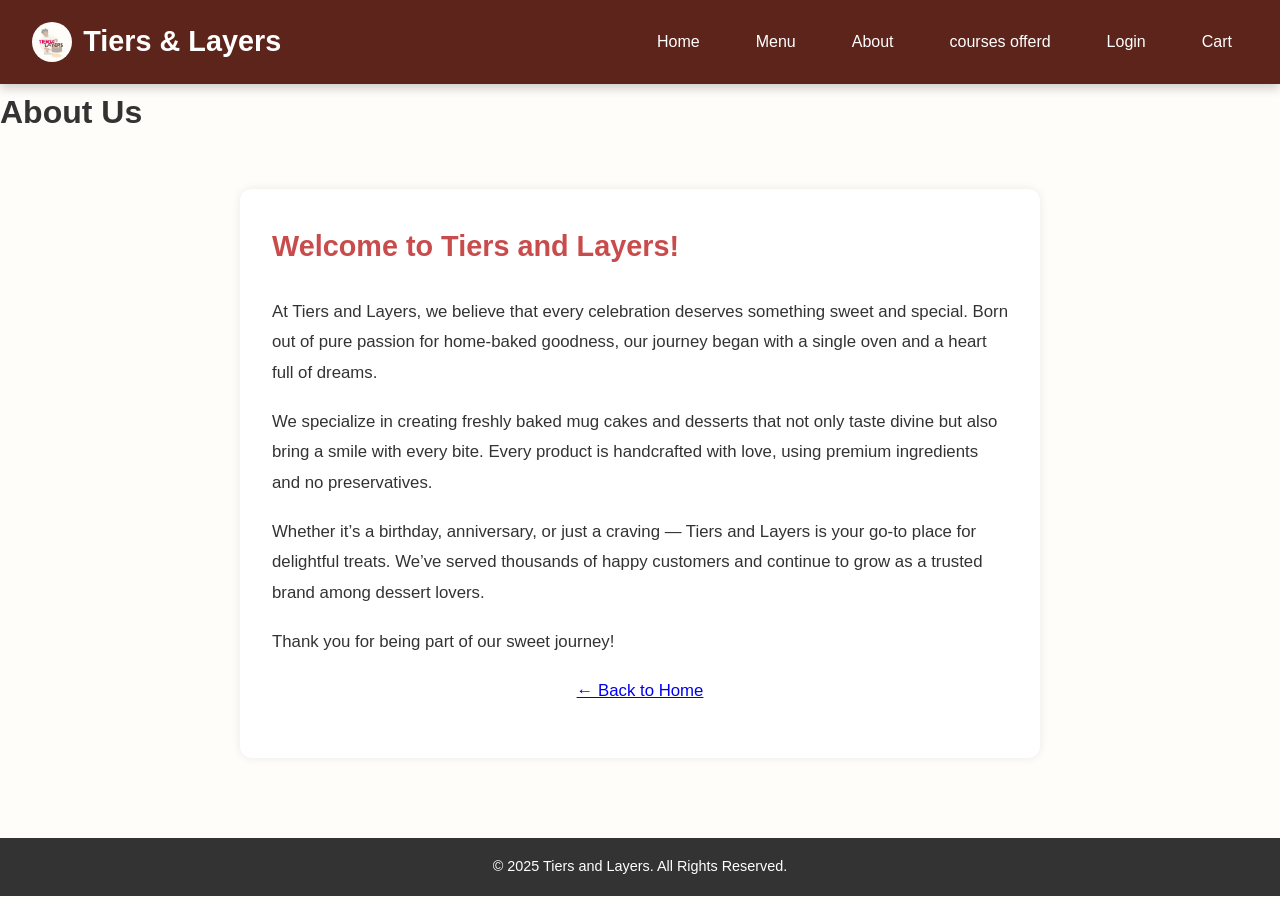
<file: about.html>
<!DOCTYPE html>
<html>
<head>
  <title>About Us - Tiers and Layers</title>
  <link rel="stylesheet" href="about.css">
</head>
<body>


  <header class="navbar">
  <div class="logo-container">
    <img src="your-logo.png" alt="Tiers & Layers Logo" class="logo-img">
    <span class="logo-text">Tiers & Layers</span>
  </div>
  <nav>
    <ul class="nav-links">
       <li><a href="index.html">Home</a></li>
      <li><a href="menu.html">Menu</a></li>
      <li><a href="about.html">About</a></li>
      <li><a href="courses.html">courses offerd</a></li>
      <li><a href="login.html">Login</a></li>
      <li><a href="cart.html">Cart</a></li>
    </ul>
  </nav>
</header>

  <header class="header">
    <h1>About Us</h1>
  </header>


  <section class="about-section">
    <div class="container">
      <h2>Welcome to Tiers and Layers!</h2>
      <p>
        At Tiers and Layers, we believe that every celebration deserves something sweet and special. 
        Born out of pure passion for home-baked goodness, our journey began with a single oven and a heart full of dreams.
      </p>
      <p>
        We specialize in creating freshly baked mug cakes and desserts that not only taste divine but also bring a smile with every bite.
        Every product is handcrafted with love, using premium ingredients and no preservatives.
      </p>
      <p>
        Whether it’s a birthday, anniversary, or just a craving — Tiers and Layers is your go-to place for delightful treats. 
        We’ve served thousands of happy customers and continue to grow as a trusted brand among dessert lovers.
      </p>
      <p>
        Thank you for being part of our sweet journey!
      </p>
      <p class="register-text" style="text-align:center;"><a href="index.html">← Back to Home</a></p>
    </div>
  </section>


  <footer class="footer">
    <p>&copy; 2025 Tiers and Layers. All Rights Reserved.</p>
  </footer>

</body>
</html>
</file>
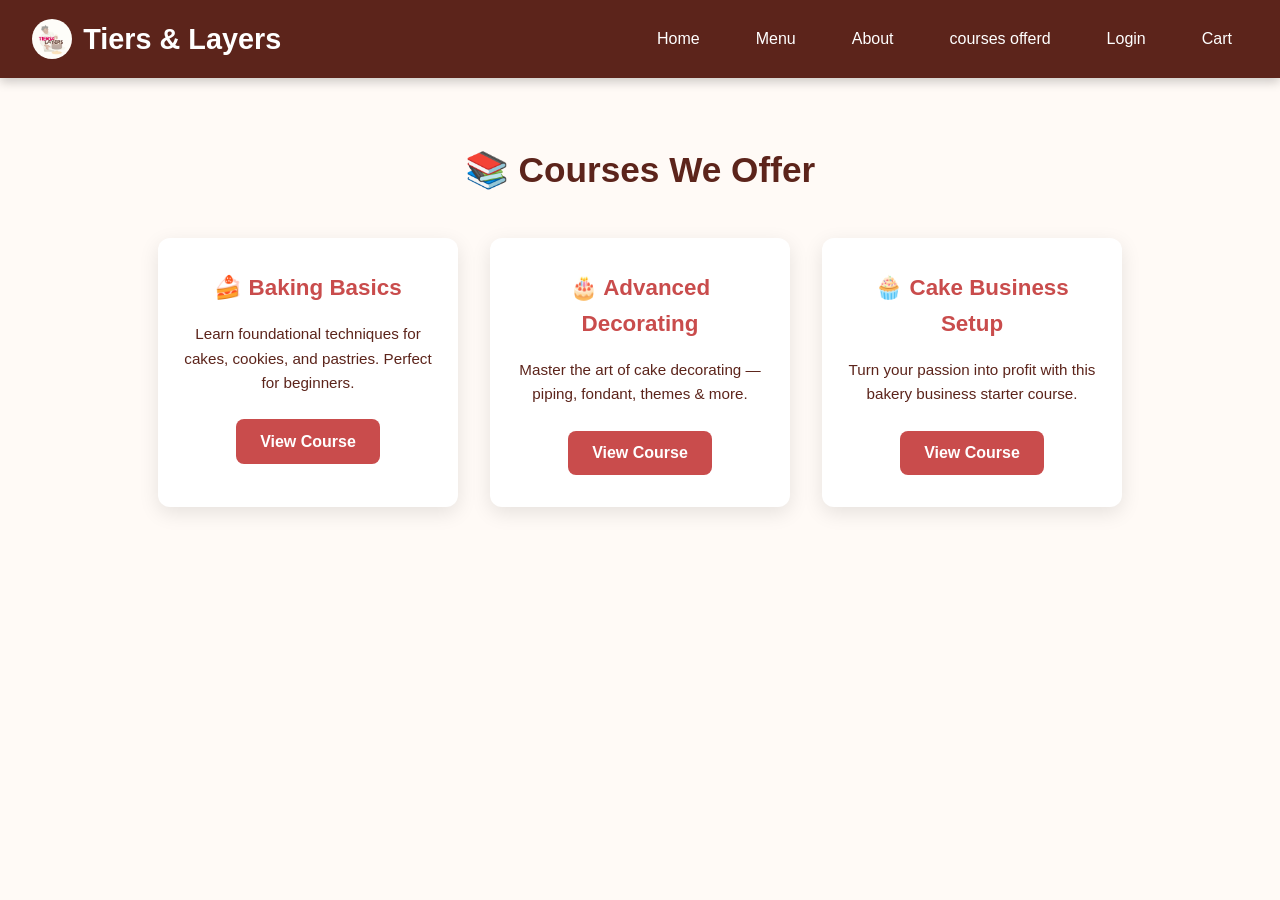
<file: courses.html>
<!DOCTYPE html>
<html lang="en">
<head>
  <meta charset="UTF-8">
  <title>Our Courses | Tiers & Layers</title>
  <link rel="stylesheet" href="style.css">
  <style>
    body {
      font-family: 'Segoe UI', sans-serif;
      background-color: #fffaf6;
      margin: 0;
      padding: 0;
    }

    .courses-section {
      padding: 4rem 2rem;
      max-width: 1200px;
      margin: auto;
    }

    .courses-section h2 {
      text-align: center;
      color: #5C241B;
      margin-bottom: 2.5rem;
      font-size: 2.2rem;
    }

    .courses-grid {
      display: flex;
      flex-wrap: wrap;
      gap: 2rem;
      justify-content: center;
    }

    .course-card {
      background: #ffffff;
      border-radius: 12px;
      box-shadow: 0 6px 20px rgba(0,0,0,0.1);
      text-align: center;
      width: 300px;
      padding: 2rem 1.5rem;
      text-decoration: none;
      color: #5C241B;
      transition: transform 0.3s ease, box-shadow 0.3s ease;
    }

    .course-card:hover {
      transform: translateY(-8px);
      box-shadow: 0 10px 25px rgba(0,0,0,0.15);
    }

    .course-card h3 {
      font-size: 1.4rem;
      margin-bottom: 1rem;
      color: #c94c4c;
    }

    .course-card p {
      font-size: 0.95rem;
      line-height: 1.6;
    }

    .course-card .btn {
      margin-top: 1.5rem;
      display: inline-block;
      background-color: #c94c4c;
      color: white;
      padding: 0.6rem 1.5rem;
      border-radius: 8px;
      text-decoration: none;
      font-weight: bold;
      transition: background 0.3s ease;
    }

    .course-card .btn:hover {
      background-color: #a93a3a;
    }
  </style>
</head>
<body>

  <header class="navbar">
    <div class="logo-container">
      <img src="your-logo.png" alt="Logo" class="logo-img">
      <span class="logo-text">Tiers & Layers</span>
    </div>
    <nav>
      <ul class="nav-links">
   <li><a href="index.html">Home</a></li>
      <li><a href="menu.html">Menu</a></li>
      <li><a href="about.html">About</a></li>
      <li><a href="courses.html">courses offerd</a></li>
      <li><a href="login.html">Login</a></li>
      <li><a href="cart.html">Cart</a></li>
      </ul>
    </nav>
  </header>


  <section class="courses-section">
    <h2>📚 Courses We Offer</h2>
    <div class="courses-grid">

      <a href="courses/COURSE1.html" class="course-card">
        <h3>🍰 Baking Basics</h3>
        <p>Learn foundational techniques for cakes, cookies, and pastries. Perfect for beginners.</p>
        <span class="btn">View Course</span>
      </a>

      <a href="courses/course2.html" class="course-card">
        <h3>🎂 Advanced Decorating</h3>
        <p>Master the art of cake decorating — piping, fondant, themes & more.</p>
        <span class="btn">View Course</span>
      </a>

      <a href="courses/COURSE3.html" class="course-card">
        <h3>🧁 Cake Business Setup</h3>
        <p>Turn your passion into profit with this bakery business starter course.</p>
        <span class="btn">View Course</span>
      </a>

    </div>
  </section>



</body>
</html>
</file>
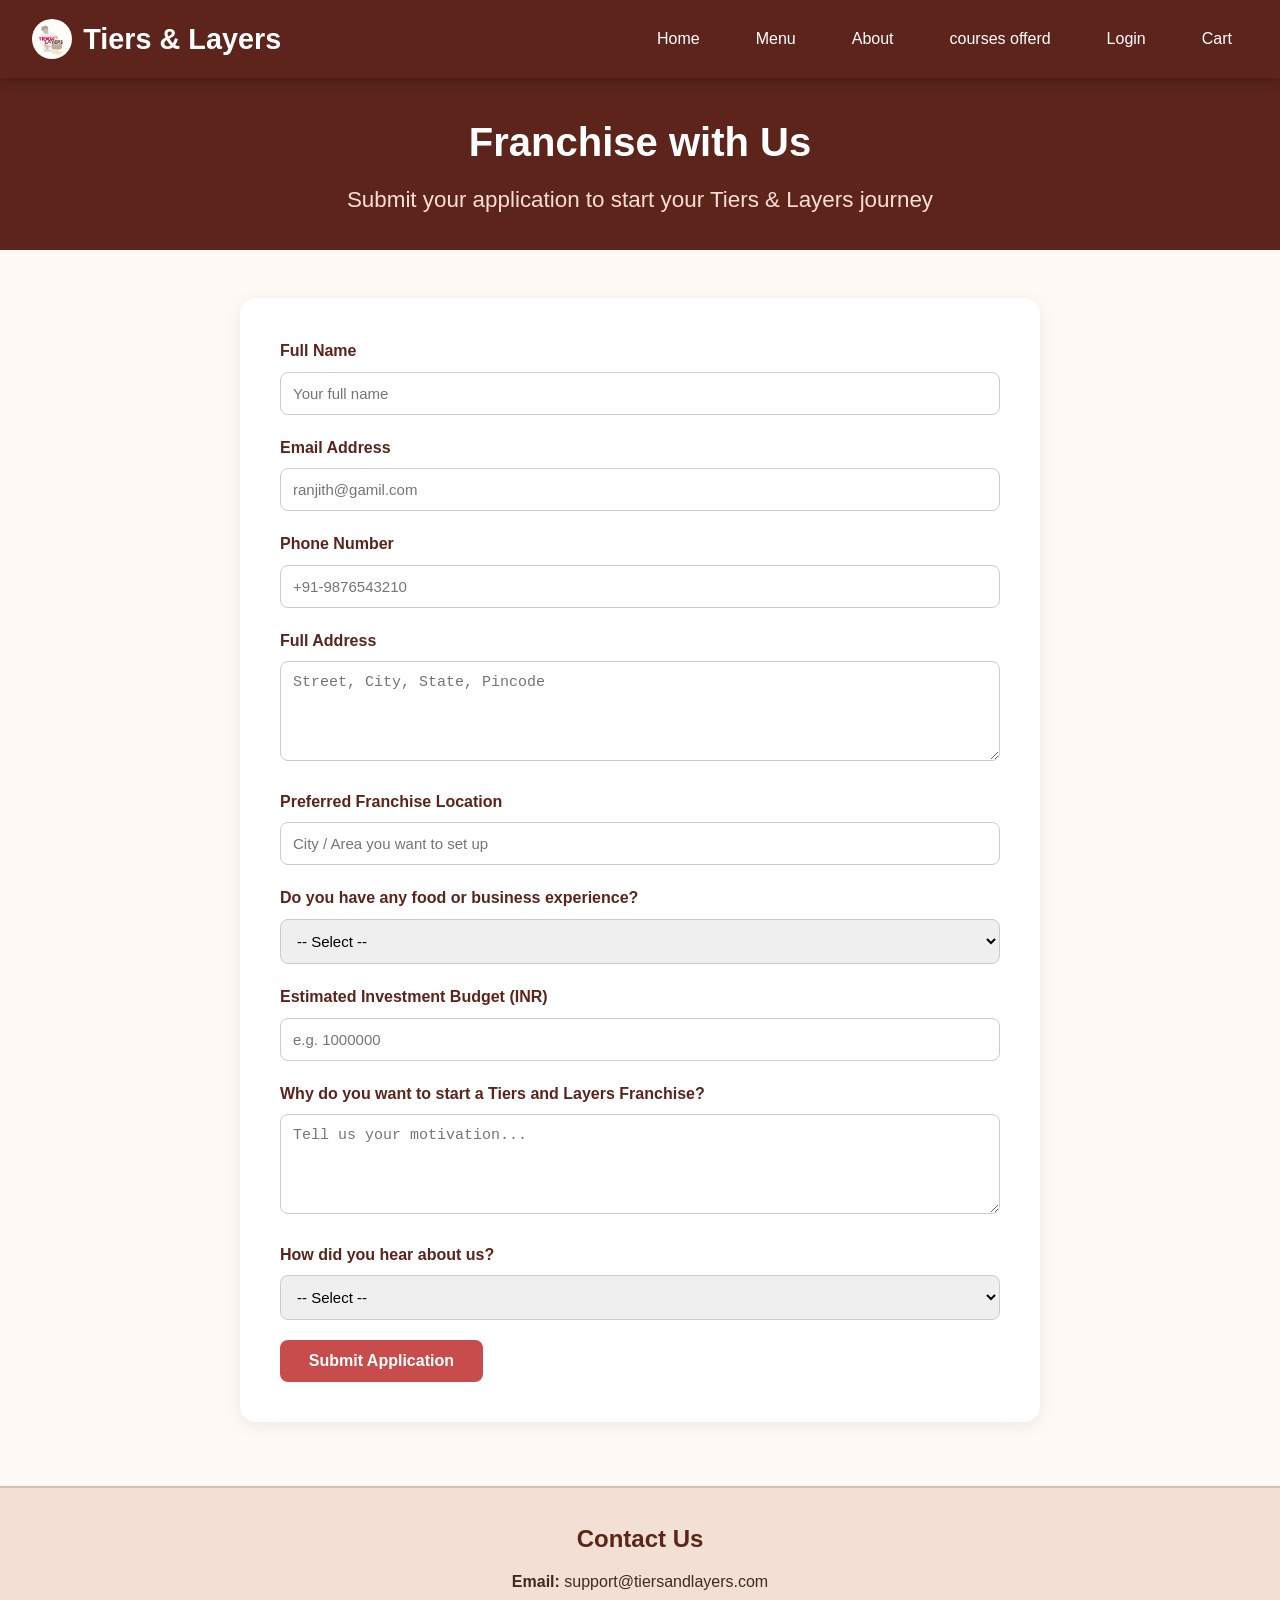
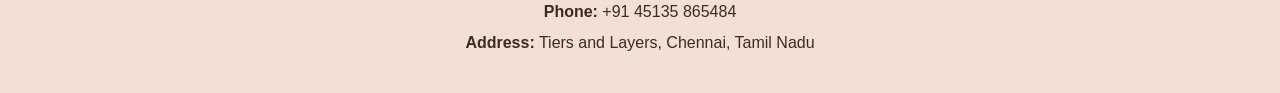
<file: franchise.html>
<!DOCTYPE html>
<html lang="en">
<head>
  <meta charset="UTF-8">
  <title>Tiers & Layers | Franchise Application</title>
  <link rel="stylesheet" href="style.css">
  <style>
    body {
      font-family: 'Segoe UI', sans-serif;
      background-color: #fffaf6;
      margin: 0;
      padding: 0;
    }
    .franchise-header {
      background-color: #5C241B;
      color: white;
      text-align: center;
      padding: 2rem;
    }
    .franchise-header h1 {
      font-size: 2.5rem;
      margin-bottom: 0.5rem;
    }
    .franchise-header h2 {
      font-size: 1.4rem;
      font-weight: normal;
      color: #fdded6;
    }
    .container {
      max-width: 800px;
      margin: 3rem auto;
      background: #ffffff;
      padding: 2.5rem;
      border-radius: 16px;
      box-shadow: 0 4px 20px rgba(0,0,0,0.08);
    }
    label {
      display: block;
      margin-bottom: 8px;
      color: #5C241B;
      font-weight: 600;
    }
    input, select, textarea {
      width: 100%;
      padding: 12px;
      margin-bottom: 20px;
      font-size: 15px;
      border: 1px solid #ccc;
      border-radius: 8px;
      transition: border 0.3s ease;
    }
    input:focus, select:focus, textarea:focus {
      border-color: #c94c4c;
      outline: none;
    }
    textarea {
      resize: vertical;
      min-height: 100px;
    }
    button {
      background-color: #c94c4c;
      color: white;
      border: none;
      padding: 0.75rem 1.8rem;
      font-size: 1rem;
      border-radius: 8px;
      cursor: pointer;
      font-weight: bold;
      transition: background 0.3s ease;
    }
    button:hover {
      background-color: #a93a3a;
    }
    .contact-section {
      background-color: #f2e0d5;
      padding: 2rem;
      text-align: center;
      margin-top: 4rem;
      border-top: 2px solid #d4c0b0;
    }
    .contact-section h2 {
      margin-bottom: 10px;
      color: #5C241B;
    }
    .contact-section p {
      margin: 5px 0;
      color: #3e2a22;
    }
  </style>
</head>
<body>
  <header class="navbar">
    <div class="logo-container">
      <img src="your-logo.png" alt="Tiers & Layers Logo" class="logo-img">
      <span class="logo-text">Tiers & Layers</span>
    </div>
    <nav>
      <ul class="nav-links">
        <li><a href="index.html">Home</a></li>
      <li><a href="menu.html">Menu</a></li>
      <li><a href="about.html">About</a></li>
      <li><a href="courses.html">courses offerd</a></li>
      <li><a href="login.html">Login</a></li>
      <li><a href="cart.html">Cart</a></li>
      </ul>
    </nav>
  </header>

  <section class="franchise-header">
    <h1>Franchise with Us</h1>
    <h2>Submit your application to start your Tiers & Layers journey</h2>
  </section>

  <div class="container">
    <form id="franchiseForm">
      <label for="fullname">Full Name</label>
      <input type="text" id="fullname" name="fullname" placeholder="Your full name" required>

      <label for="email">Email Address</label>
      <input type="email" id="email" name="email" placeholder="ranjith@gamil.com" required>

      <label for="phone">Phone Number</label>
      <input type="tel" id="phone" name="phone" placeholder="+91-9876543210" required pattern="[6-9]\d{9}">

      <label for="address">Full Address</label>
      <textarea id="address" name="address" placeholder="Street, City, State, Pincode" required></textarea>

      <label for="location">Preferred Franchise Location</label>
      <input type="text" id="location" name="location" placeholder="City / Area you want to set up" required>

      <label for="experience">Do you have any food or business experience?</label>
      <select id="experience" name="experience" required>
        <option value="">-- Select --</option>
        <option value="yes">Yes</option>
        <option value="no">No</option>
      </select>

      <label for="investment">Estimated Investment Budget (INR)</label>
      <input type="number" id="investment" name="investment" placeholder="e.g. 1000000" required min="100000">

      <label for="why">Why do you want to start a Tiers and Layers Franchise?</label>
      <textarea id="why" name="why" placeholder="Tell us your motivation..." required></textarea>

      <label for="hear">How did you hear about us?</label>
      <select id="hear" name="hear" required>
        <option value="">-- Select --</option>
        <option>Google</option>
        <option>Social Media</option>
        <option>Referral</option>
        <option>Existing Customer</option>
        <option>Other</option>
      </select>

      <button type="submit">Submit Application</button>
    </form>
  </div>

  <div class="contact-section">
    <h2>Contact Us</h2>
    <p><strong>Email:</strong> support@tiersandlayers.com</p>
    <p><strong>Phone:</strong> +91 45135 865484</p>
    <p><strong>Address:</strong> Tiers and Layers, Chennai, Tamil Nadu</p>
  </div>

  <script>
    document.getElementById('franchiseForm').addEventListener('submit', function(event) {
      const phone = document.getElementById('phone').value;
      const investment = document.getElementById('investment').value;

      const phonePattern = /^[6-9]\d{9}$/;
      if (!phonePattern.test(phone)) {
        alert('Please enter a valid 10-digit Tamil Nadu mobile number.');
        event.preventDefault();
        return;
      }

      if (investment < 100000) {
        alert('Minimum investment must be ₹1,00,000.');
        event.preventDefault();
        return;
      }

      alert('✅ Application submitted successfully! We will contact you soon.');
    });
  </script>
</body>
</html>
</file>
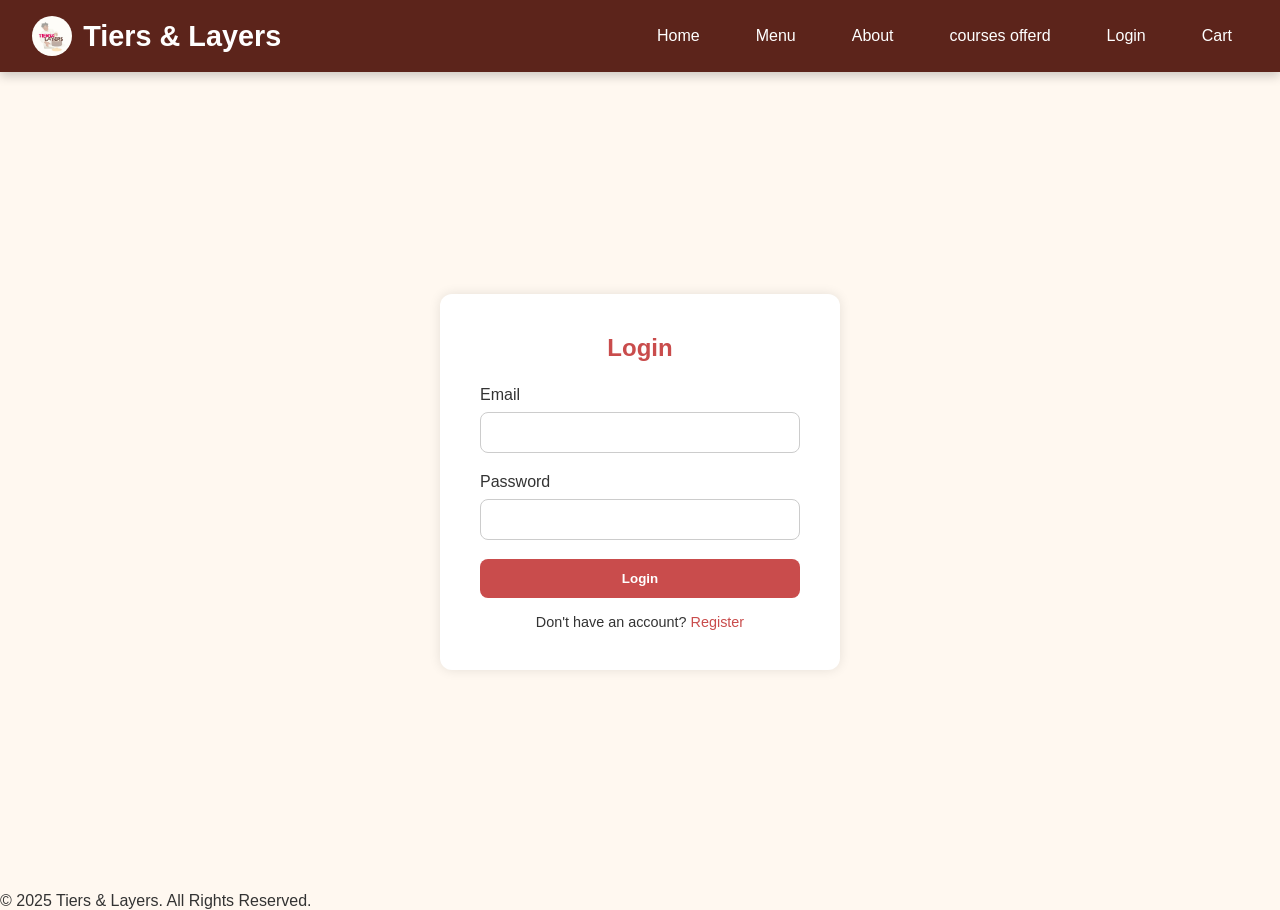
<file: login.html>
<!DOCTYPE html>
<html>
<head>
  <title>Login - Tiers and Layers</title>
  <link rel="stylesheet" href="login.css" />
</head>
<body>
  <header class="navbar">
    <div class="logo-container">
      <img src="your-logo.png" alt="Logo" class="logo-img">
      <span class="logo-text">Tiers & Layers</span>
    </div>
    <nav>
      <ul class="nav-links">
 <li><a href="index.html">Home</a></li>
      <li><a href="menu.html">Menu</a></li>
      <li><a href="about.html">About</a></li>
      <li><a href="courses.html">courses offerd</a></li>
      <li><a href="login.html">Login</a></li>
      <li><a href="cart.html">Cart</a></li>
      </ul>
    </nav>
  </header>

  <div class="login-wrapper">
    <div class="login-container">
      <h2>Login</h2>
      <form>
        <label for="email">Email</label>
        <input type="email" id="email" required />

        <label for="password">Password</label>
        <input type="password" id="password" required />

        <button type="submit">Login</button>
        <p class="register-text">Don't have an account? <a href="#">Register</a></p>
      </form>
    </div>
  </div>

  <footer id="footer" class="footer">
    <p>&copy; 2025 Tiers & Layers. All Rights Reserved.</p>
  </footer>
</body>
</html>
</file>
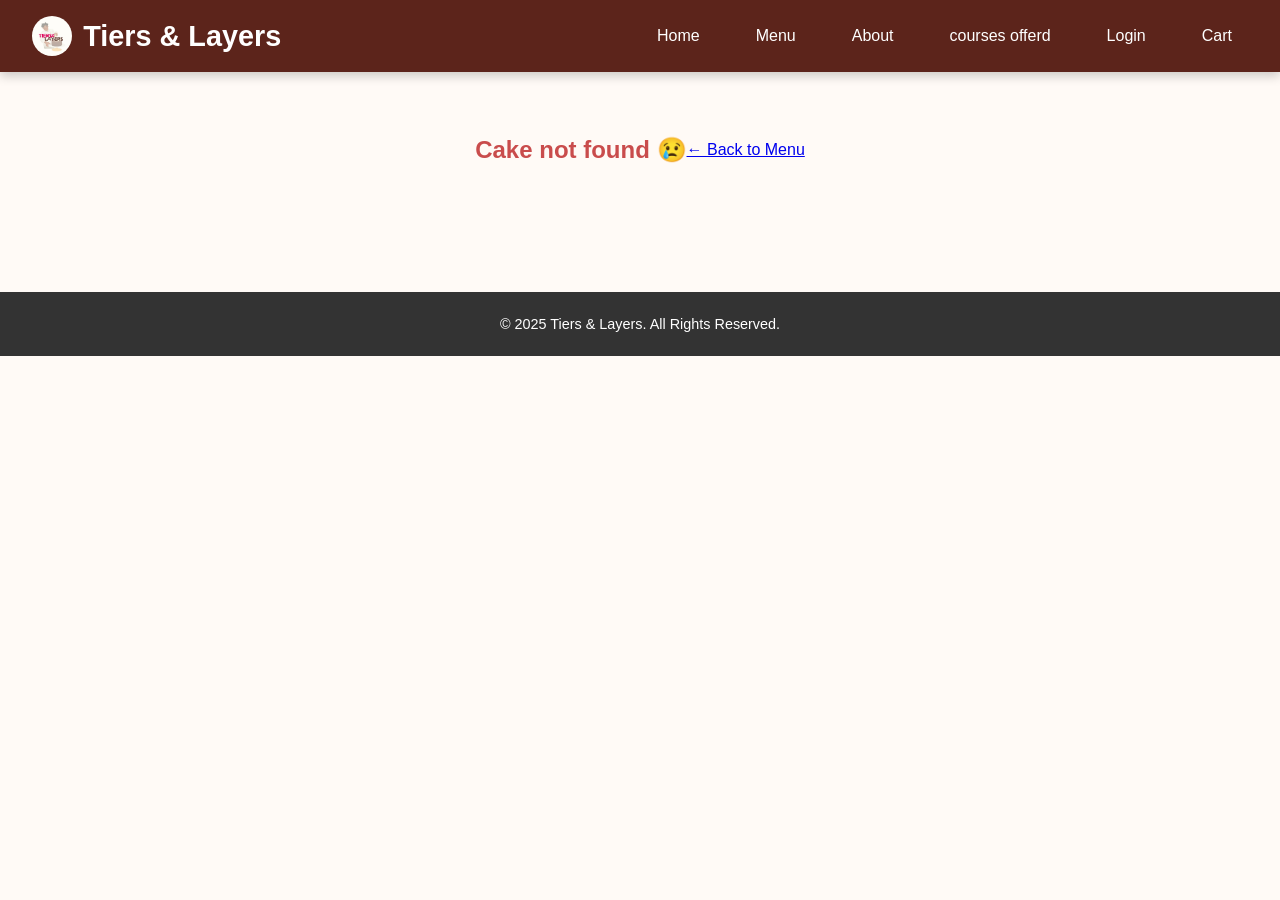
<file: product.html>
<!DOCTYPE html>
<html lang="en">
<head>
  <meta charset="UTF-8">
  <title>Product - Tiers & Layers</title>
  <link rel="stylesheet" href="product.css">
</head>
<body>

 <header class="navbar">
  <div class="logo-container">
    <img src="your-logo.png" alt="Tiers & Layers Logo" class="logo-img">
    <span class="logo-text">Tiers & Layers</span>
  </div>
  <nav>
    <ul class="nav-links">
       <li><a href="index.html">Home</a></li>
      <li><a href="menu.html">Menu</a></li>
      <li><a href="about.html">About</a></li>
      <li><a href="courses.html">courses offerd</a></li>
      <li><a href="login.html">Login</a></li>
      <li><a href="cart.html">Cart</a></li>
    </ul>
  </nav>
</header>


 
  <section class="product-section">
    <div class="product-box">
      <div class="product-image">
        <img id="cake-img" src="" alt="Cake Image">
      </div>
      <div class="product-info">
        <h2 id="cake-name">Cake Name</h2>
        <p id="cake-price">Price: ₹0</p>
        <p id="cake-desc">Loading description...</p>
        <div class="buttons">
          <button class="btn">Add to Cart</button>
          <button class="btn secondary">Buy Now</button>
        </div>
      </div>
    </div>
  </section>


  <footer id="footer" class="footer">
    <p>&copy; 2025 Tiers & Layers. All Rights Reserved.</p>
  </footer>

  <script src="product.js"></script>
</body>
</html>
</file>
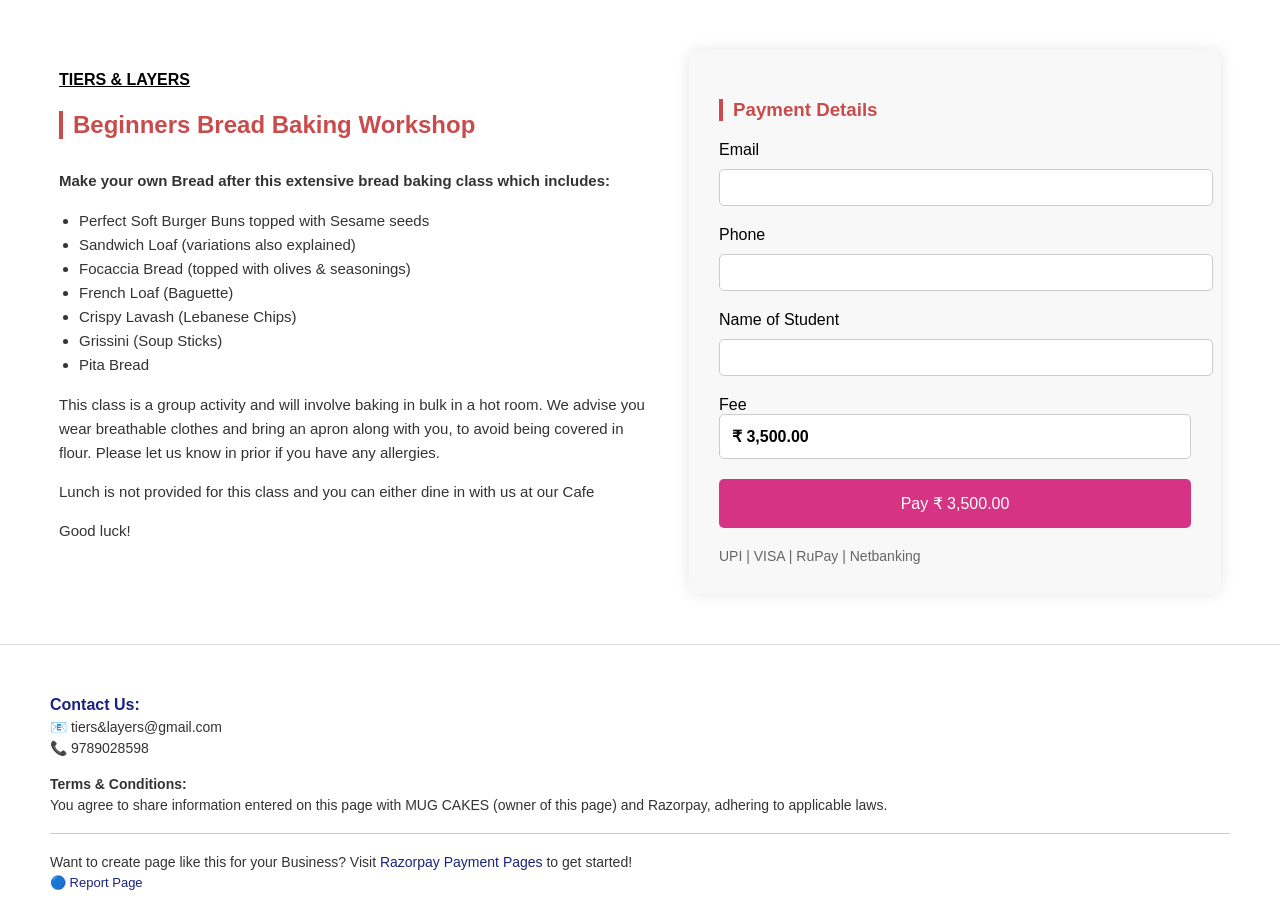
<file: courses/COURSE1.html>
<!DOCTYPE html>
<html>
<head>
  <title>Beginners Bread Baking Workshop</title>
  <style>
    body {
      font-family: Arial, sans-serif;
      background-color: #fff;
      margin: 0;
      padding: 0;
    }

    .container {
      display: flex;
      justify-content: center;
      align-items: flex-start;
      padding: 50px;
      gap: 40px;
    }

    .left {
      width: 50%;
    }

    .left h2 {
      color: #c94c4c;
      border-left: 4px solid #c94c4c;
      padding-left: 10px;
    }

    .left h4 {
      color:#000000;
      text-decoration: underline;
    }

    .section-title {
      color: #1a237e;
      font-weight: bold;
      margin-top: 30px;
      margin-bottom: 5px;
    }

    .left p, .left li {
      font-size: 15px;
      color: #333;
      line-height: 1.6;
    }

    .right {
      width: 40%;
      background-color: #f8f8f8;
      padding: 30px;
      border-radius: 10px;
      box-shadow: 0 0 15px rgba(0,0,0,0.1);
    }

    .right h3 {
      color: #c94c4c;
      border-left: 4px solid #c94c4c;
      padding-left: 10px;
      margin-bottom: 20px;
    }

    input[type="text"], input[type="email"], input[type="tel"] {
      width: 100%;
      padding: 10px;
      margin: 10px 0 20px;
      border: 1px solid #ccc;
      border-radius: 5px;
    }

    .fee-box {
      background-color: #fff;
      border: 1px solid #ccc;
      padding: 12px;
      border-radius: 5px;
      margin-bottom: 20px;
      font-weight: bold;
    }

    button {
      width: 100%;
      padding: 15px;
      background-color: #d63384;
      color: white;
      border: none;
      border-radius: 5px;
      font-size: 16px;
      cursor: pointer;
      transition: background-color 0.3s ease;
    }

    button:hover {
      background-color: #b0236b;
    }

    .payment-logos {
      margin-top: 20px;
      font-size: 14px;
      color: #666;
    }

    .footer {
      padding: 30px 50px;
      background-color: #ffffff;
      border-top: 1px solid #ddd;
    }

    .footer h4 {
      color: #1a237e;
      margin-bottom: 5px;
    }

    .footer p {
      font-size: 14px;
      color: #333;
      margin: 5px 0;
    }

    .footer a {
      text-decoration: none;
      color: #1a237e;
    }

    .terms {
      margin-top: 20px;
      font-size: 13px;
      color: #666;
    }

    .razorpay {
      margin-top: 20px;
      font-size: 13px;
      color: #999;
      border-top: 1px solid #ccc;
      padding-top: 15px;
    }

    ul {
      padding-left: 20px;
    }
  </style>
</head>
<body>

  <div class="container">
    <div class="left">
      <h4>TIERS & LAYERS</h4>
      <h2>Beginners Bread Baking Workshop</h2>

      <p class="section-title">Make your own Bread after this extensive bread baking class which includes:</p>
      <ul>
        <li>Perfect Soft Burger Buns topped with Sesame seeds</li>
        <li>Sandwich Loaf (variations also explained)</li>
        <li>Focaccia Bread (topped with olives & seasonings)</li>
        <li>French Loaf (Baguette)</li>
        <li>Crispy Lavash (Lebanese Chips)</li>
        <li>Grissini (Soup Sticks)</li>
        <li>Pita Bread</li>
      </ul>

      <p>This class is a group activity and will involve baking in bulk in a hot room. We advise you wear breathable clothes and bring an apron along with you, to avoid being covered in flour. Please let us know in prior if you have any allergies.</p>
      <p>Lunch is not provided for this class and you can either dine in with us at our Cafe </p>
      <p>Good luck!</p>
    </div>

    <div class="right">
      <h3>Payment Details</h3>
      <form id="paymentForm">
        <label>Email</label>
        <input type="email" required>
        <label>Phone</label>
        <input type="tel" required>
        <label>Name of Student</label>
        <input type="text" required>
        <label>Fee</label>
        <div class="fee-box">₹ 3,500.00</div>
        <button type="submit">Pay ₹ 3,500.00</button>
      </form>
      <div class="payment-logos">UPI | VISA | RuPay | Netbanking</div>
    </div>
  </div>

  <div class="footer">
    <h4>Contact Us:</h4>
    <p>📧 tiers&layers@gmail.com</p>
    <p>📞 9789028598</p>

    <div class="terms">
      <p><strong>Terms & Conditions:</strong></p>
      <p>You agree to share information entered on this page with MUG CAKES (owner of this page) and Razorpay, adhering to applicable laws.</p>
    </div>

    <div class="razorpay">
      <p>Want to create page like this for your Business? Visit <a href="#">Razorpay Payment Pages</a> to get started!</p>
      <a href="#">🔵 Report Page</a>
    </div>
  </div>

  <script>
    document.getElementById("paymentForm").addEventListener("submit", function(e) {
      e.preventDefault();
      alert("Redirecting to payment gateway...");
    });
  </script>

</body>
</html>
</file>
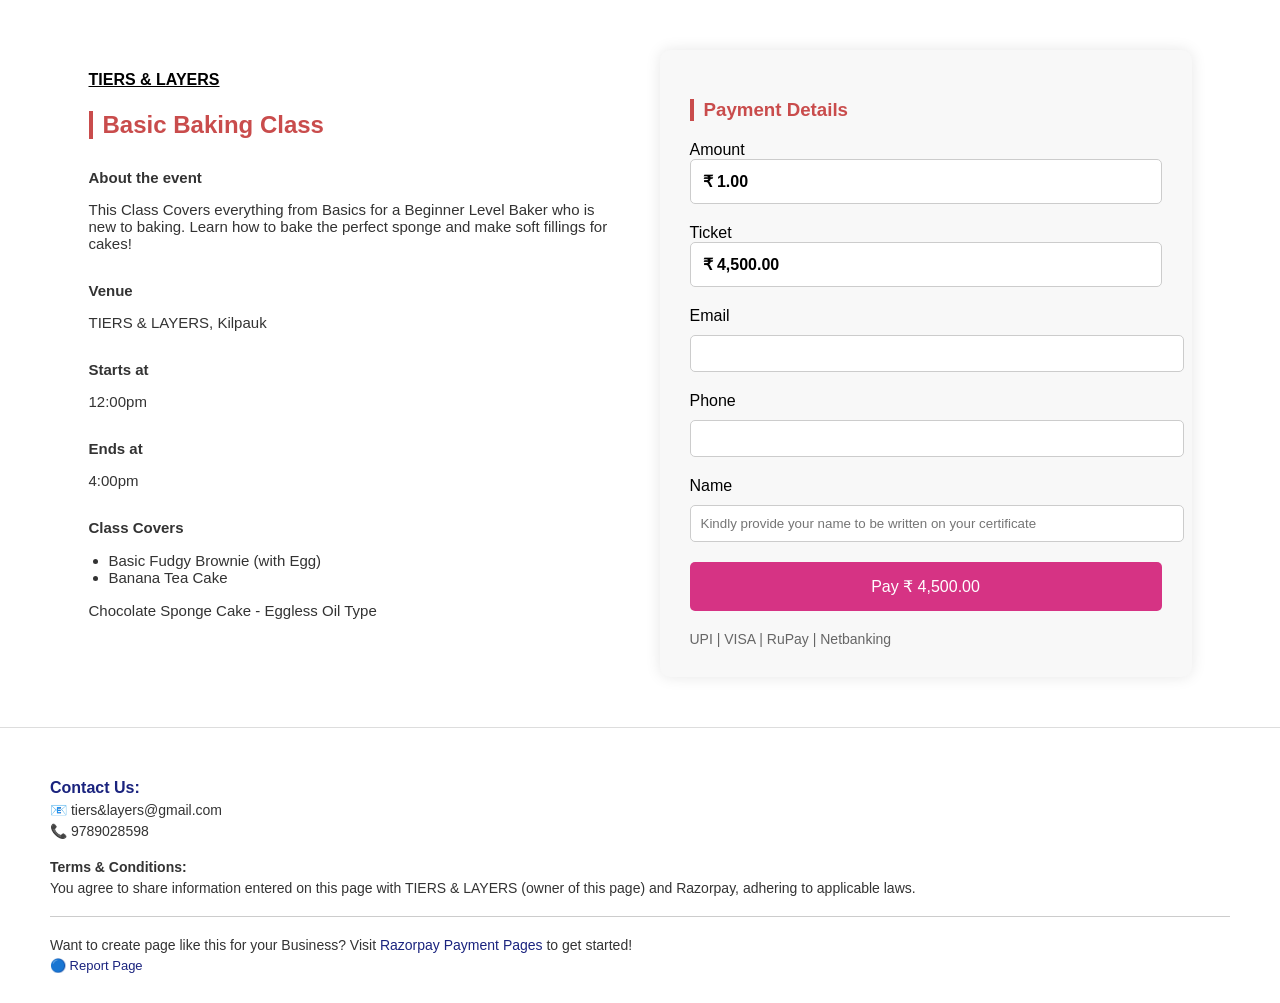
<file: courses/course2.html>
<!DOCTYPE html>
<html>
<head>
  <title>Basic Baking Class</title>
  <style>
    body {
      font-family: Arial, sans-serif;
      background-color: #fff;
      margin: 0;
      padding: 0;
    }

    .container {
      display: flex;
      justify-content: center;
      align-items: flex-start;
      padding: 50px;
      gap: 40px;
    }

    .left {
      width: 45%;
    }

    .left h2 {
      color: #c94c4c;
      border-left: 4px solid #c94c4c;
      padding-left: 10px;
    }

    .left h4 {
      color: #000000;
      text-decoration: underline;
    }

    .section-title {
      color: #1a237e;
      font-weight: bold;
      margin-top: 30px;
      margin-bottom: 10px;
    }

    .left p, .left li {
      font-size: 15px;
      color: #333;
    }

    .right {
      width: 40%;
      background-color: #f8f8f8;
      padding: 30px;
      border-radius: 10px;
      box-shadow: 0 0 15px rgba(0,0,0,0.1);
    }

    .right h3 {
      color: #c94c4c;
      border-left: 4px solid #c94c4c;
      padding-left: 10px;
      margin-bottom: 20px;
    }

    input[type="text"], input[type="email"], input[type="tel"] {
      width: 100%;
      padding: 10px;
      margin: 10px 0 20px;
      border: 1px solid #ccc;
      border-radius: 5px;
    }

    .fee-box {
      background-color: #fff;
      border: 1px solid #ccc;
      padding: 12px;
      border-radius: 5px;
      margin-bottom: 20px;
      font-weight: bold;
    }

    button {
      width: 100%;
      padding: 15px;
      background-color: #d63384;
      color: white;
      border: none;
      border-radius: 5px;
      font-size: 16px;
      cursor: pointer;
      transition: background-color 0.3s ease;
    }

    button:hover {
      background-color: #b0236b;
    }

    .payment-logos {
      margin-top: 20px;
      font-size: 14px;
      color: #666;
    }

    .footer {
      padding: 30px 50px;
      background-color: #ffffff;
      border-top: 1px solid #ddd;
    }

    .footer h4 {
      color: #1a237e;
      margin-bottom: 5px;
    }

    .footer p, .footer li {
      font-size: 14px;
      color: #333;
      margin: 5px 0;
    }

    .footer a {
      text-decoration: none;
      color: #1a237e;
    }

    .footer .terms {
      margin-top: 20px;
      font-size: 13px;
      color: #666;
    }

    .footer .razorpay {
      margin-top: 20px;
      font-size: 13px;
      color: #999;
      border-top: 1px solid #ccc;
      padding-top: 15px;
    }

    ul {
      padding-left: 20px;
    }
  </style>
</head>
<body>

  <div class="container">
    <div class="left">
      <h4>TIERS & LAYERS </h4>
      <h2>Basic Baking Class</h2>

      <p class="section-title">About the event</p>
      <p>This Class Covers everything from Basics for a Beginner Level Baker who is new to baking. Learn how to bake the perfect sponge and make soft fillings for cakes!</p>

      <p class="section-title">Venue</p>
      <p>TIERS & LAYERS, Kilpauk</p>

      <p class="section-title">Starts at</p>
      <p>12:00pm</p>

      <p class="section-title">Ends at</p>
      <p>4:00pm</p>

      <p class="section-title">Class Covers</p>
      <ul>
        <li>Basic Fudgy Brownie (with Egg)</li>
        <li>Banana Tea Cake</li>
      </ul>
      <p>Chocolate Sponge Cake - Eggless Oil Type</p>
    </div>

    <div class="right">
      <h3>Payment Details</h3>
      <form id="paymentForm">
        <label>Amount</label>
        <div class="fee-box">₹ 1.00</div>

        <label>Ticket</label>
        <div class="fee-box">₹ 4,500.00</div>

        <label>Email</label>
        <input type="email" required>

        <label>Phone</label>
        <input type="tel" required>

        <label>Name</label>
        <input type="text" placeholder="Kindly provide your name to be written on your certificate" required>

        <button type="submit">Pay ₹ 4,500.00</button>
      </form>
      <div class="payment-logos">UPI | VISA | RuPay | Netbanking</div>
    </div>
  </div>

  <div class="footer">
    <h4>Contact Us:</h4>
    <p>📧 tiers&layers@gmail.com</p>
    <p>📞 9789028598</p>

    <div class="terms">
      <p><strong>Terms & Conditions:</strong></p>
      <p>You agree to share information entered on this page with TIERS & LAYERS (owner of this page) and Razorpay, adhering to applicable laws.</p>
    </div>

    <div class="razorpay">
      <p>Want to create page like this for your Business? Visit <a href="#">Razorpay Payment Pages</a> to get started!</p>
      <a href="#">🔵 Report Page</a>
    </div>
  </div>

  <script>
    document.getElementById("paymentForm").addEventListener("submit", function(e) {
      e.preventDefault();
      alert("Redirecting to payment gateway...");
    });
  </script>

</body>
</html>
</file>
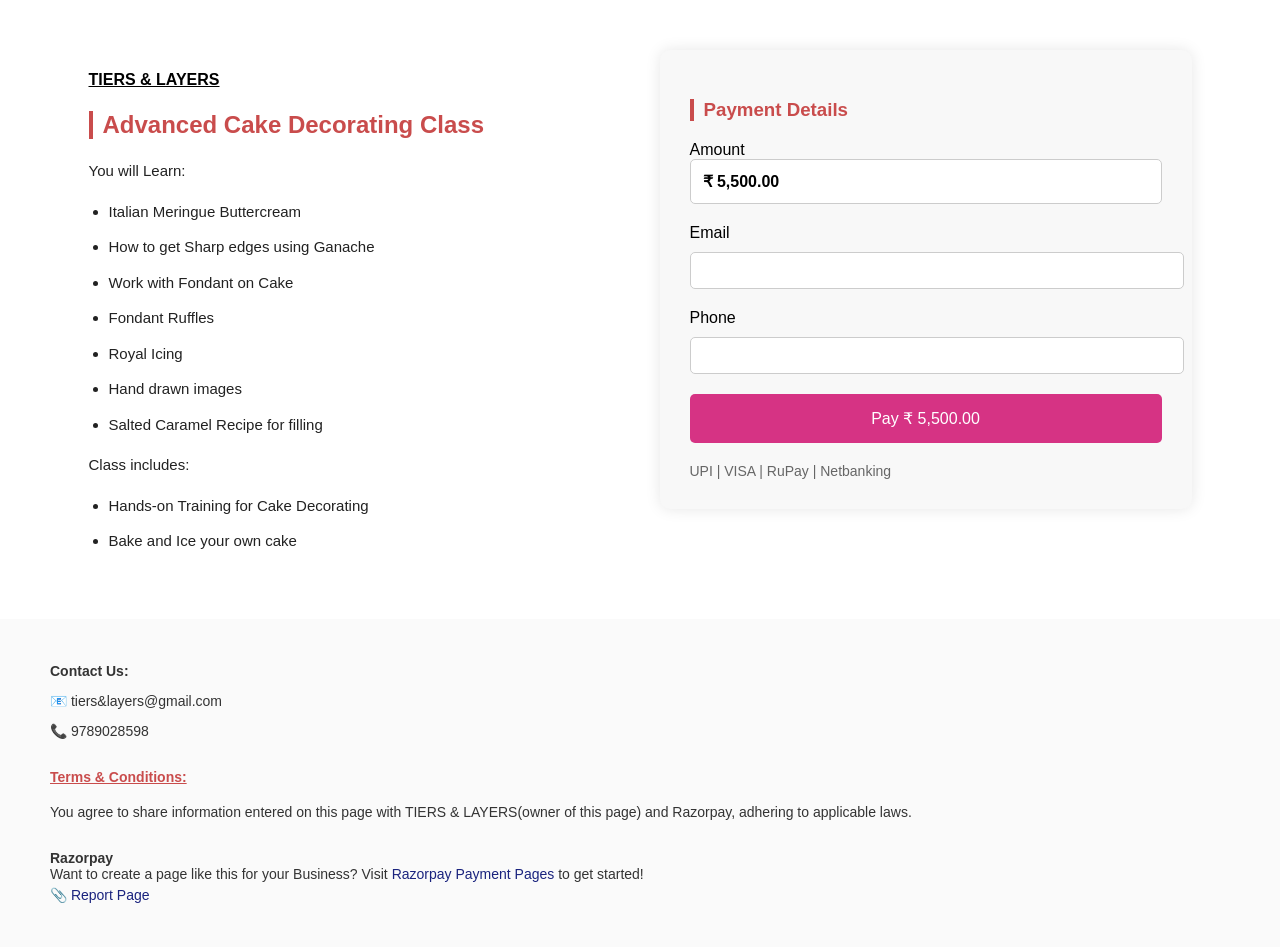
<file: courses/COURSE3.html>
<!DOCTYPE html>
<html>
<head>
  <title>Advanced Cake Decorating Class</title>
  <style>
    body {
      font-family: Arial, sans-serif;
      background-color: #fff;
      margin: 0;
      padding: 0;
      display: flex;
      flex-direction: column;
    }

    .container {
      display: flex;
      justify-content: center;
      align-items: flex-start;
      gap: 40px;
      padding: 50px;
    }

    .left {
      width: 45%;
    }

    .left h1 {
      color: black;
      font-size: 20px;
      font-weight: bold;
      border-bottom: 3px solid black;
      display: inline-block;
      margin-bottom: 15px;
    }

    .left h2 {
      color: #c94c4c;
      border-left: 4px solid #c94c4c;
      padding-left: 10px;
      margin-top: 0;
    }

    .left p, .left ul {
      color: #222;
      font-size: 15px;
      line-height: 1.7;
    }

    .left ul {
      padding-left: 20px;
    }

    .left li {
      margin-bottom: 10px;
    }

    .right {
      width: 40%;
      background-color: #f8f8f8;
      padding: 30px;
      border-radius: 10px;
      box-shadow: 0 0 15px rgba(0,0,0,0.1);
    }

    .right h3 {
      color: #c94c4c;
      border-left: 4px solid #c94c4c;
      padding-left: 10px;
      margin-bottom: 20px;
    }

    input[type="text"], input[type="email"] {
      width: 100%;
      padding: 10px;
      margin: 10px 0 20px;
      border: 1px solid #ccc;
      border-radius: 5px;
    }

    .fee-box {
      background-color: #fff;
      border: 1px solid #ccc;
      padding: 12px;
      border-radius: 5px;
      margin-bottom: 20px;
      font-weight: bold;
    }

    button {
      width: 100%;
      padding: 15px;
      background-color: #d63384;
      color: white;
      border: none;
      border-radius: 5px;
      font-size: 16px;
      cursor: pointer;
      transition: background-color 0.3s ease;
    }

    button:hover {
      background-color: #b0236b;
    }

    .payment-logos {
      margin-top: 20px;
      font-size: 14px;
      color: #666;
    }

    .footer {
      padding: 30px 50px;
      background-color: #fafafa;
      font-size: 14px;
      color: #333;
    }

    .footer h4 {
      color: #c94c4c;
      margin-top: 30px;
    }

    .footer a {
      color: #1a237e;
      text-decoration: none;
    }

    h4 {
      text-decoration: underline;
    }
  </style>
</head>
<body>

<div class="container">
  <div class="left">
    <h4>TIERS & LAYERS</h4>
    <h2>Advanced Cake Decorating Class</h2>

    <p>You will Learn:</p>
    <ul>
      <li>Italian Meringue Buttercream</li>
      <li>How to get Sharp edges using Ganache</li>
      <li>Work with Fondant on Cake</li>
      <li>Fondant Ruffles</li>
      <li>Royal Icing</li>
      <li>Hand drawn images</li>
      <li>Salted Caramel Recipe for filling</li>
    </ul>

    <p>Class includes:</p>
    <ul>
      <li>Hands-on Training for Cake Decorating</li>
      <li>Bake and Ice your own cake</li>
    </ul>
  </div>

  <div class="right">
    <h3>Payment Details</h3>
    <form id="paymentForm">
      <label>Amount</label>
      <div class="fee-box">₹ 5,500.00</div>

      <label>Email</label>
      <input type="email" required>

      <label>Phone</label>
      <input type="text" required>

      <button type="submit">Pay ₹ 5,500.00</button>
    </form>
    <div class="payment-logos">UPI | VISA | RuPay | Netbanking</div>
  </div>
</div>

<div class="footer">
  <p><strong>Contact Us:</strong></p>
  <p>📧 tiers&layers@gmail.com</p>
  <p>📞 9789028598</p>

  <h4>Terms & Conditions:</h4>
  <p>You agree to share information entered on this page with TIERS & LAYERS(owner of this page) and Razorpay, adhering to applicable laws.</p>

  <p style="margin-top: 30px;"><strong>Razorpay</strong><br>
    Want to create a page like this for your Business? Visit 
    <a href="#">Razorpay Payment Pages</a> to get started!<br>
    <a href="#" style="color: #1a237e; display: inline-block; margin-top: 5px;">📎 Report Page</a>
  </p>
</div>

<script>
  document.getElementById("paymentForm").addEventListener("submit", function(e) {
    e.preventDefault();
    alert("Redirecting to payment gateway...");
  });
</script>

</body>
</html>
</file>
<file: about.css>
* {
  margin: 0;
  padding: 0;
  box-sizing: border-box;
}

body {
  font-family: 'Segoe UI', sans-serif;
  background-color: #fffdf9;
  color: #333;
  line-height: 1.8;
}

/* --- Header/Navbar --- */
.navbar {
  background-color: #5C241B;
  padding: 1rem 2rem;
  display: flex;
  justify-content: space-between;
  align-items: center;
  position: sticky;
  top: 0;
  z-index: 999;
  box-shadow: 0 4px 10px rgba(0,0,0,0.2);
  animation: slideDown 0.5s ease;
}

.logo-container {
  display: flex;
  align-items: center;
  gap: 0.7rem;
}

.logo-img {
  width: 40px;
  height: 40px;
  object-fit: contain;
  border-radius: 50%;
  transition: transform 0.3s ease;
}

.logo-img:hover {
  transform: rotate(360deg);
}

.logo-text {
  font-size: 1.8rem;
  font-weight: bold;
  color: white;
  font-family: 'Segoe UI', sans-serif;
}

/* Nav Links */
.nav-links {
  list-style: none;
  display: flex;
  gap: 1.5rem;
}

.nav-links li a {
  text-decoration: none;
  color: white;
  font-weight: 500;
  padding: 0.5rem 1rem;
  border-radius: 8px;
  transition: background-color 0.3s ease, transform 0.3s ease;
}

.nav-links li a:hover {
  background-color: #7c392e;
  transform: scale(1.05);
}

/* Optional Entry Animation */
@keyframes slideDown {
  from {
    transform: translateY(-100%);
    opacity: 0;
  }
  to {
    transform: translateY(0);
    opacity: 1;
  }
}



/* About Section */
.about-section {
  padding: 3rem 1rem;
  display: flex;
  justify-content: center;
}

.container {
  max-width: 800px;
  text-align: left;
  background-color: #fff;
  padding: 2rem;
  border-radius: 12px;
  box-shadow: 0 0 10px rgba(0,0,0,0.08);
}

.container h2 {
  font-size: 1.8rem;
  margin-bottom: 1.5rem;
  color: #c94c4c;
}

.container p {
  margin-bottom: 1.2rem;
  font-size: 1.05rem;
}

/* Footer */
.footer {
  background-color: #333;
  color: white;
  text-align: center;
  padding: 1rem;
  margin-top: 2rem;
  font-size: 0.9rem;
}
</file>
<file: style.css>
* {
  margin: 0;
  padding: 0;
  box-sizing: border-box;
}

body {
  font-family: 'Segoe UI', sans-serif;
  line-height: 1.6;
  background-color: #fff8f0;
  color: #333;
}

/* --- Header/Navbar --- */
.navbar {
  background-color: #5C241B;
  padding: 1rem 2rem;
  display: flex;
  justify-content: space-between;
  align-items: center;
  position: sticky;
  top: 0;
  z-index: 999;
  box-shadow: 0 4px 10px rgba(0,0,0,0.2);
  animation: slideDown 0.5s ease;
}

.logo-container {
  display: flex;
  align-items: center;
  gap: 0.7rem;
}

.logo-img {
  width: 40px;
  height: 40px;
  object-fit: contain;
  border-radius: 50%;
  transition: transform 0.3s ease;
}

.logo-img:hover {
  transform: rotate(360deg);
}

.logo-text {
  font-size: 1.8rem;
  font-weight: bold;
  color: white;
  font-family: 'Segoe UI', sans-serif;
}

/* Nav Links */
.nav-links {
  list-style: none;
  display: flex;
  gap: 1.5rem;
}

.nav-links li a {
  text-decoration: none;
  color: white;
  font-weight: 500;
  padding: 0.5rem 1rem;
  border-radius: 8px;
  transition: background-color 0.3s ease, transform 0.3s ease;
}

.nav-links li a:hover {
  background-color: #7c392e;
  transform: scale(1.05);
}

/* Optional Entry Animation */
@keyframes slideDown {
  from {
    transform: translateY(-100%);
    opacity: 0;
  }
  to {
    transform: translateY(0);
    opacity: 1;
  }
}


/* Hero Section */
.hero {
  height: 80vh;
  display: flex;
  align-items: center;
  justify-content: center;
  text-align: center;
  color: #695858;
}

.hero-text h1 {
  font-size: 3rem;
  margin-bottom: 1rem;
}

.hero-text p {
  font-size: 1.2rem;
  margin-bottom: 2rem;
}

.btn {
  background-color: #c94c4c;
  padding: 0.75rem 2rem;
  color: rgb(255, 255, 255);
  text-decoration: none;
  border-radius: 30px;
  font-weight: bold;
  transition: background 0.3s ease;
}

.btn:hover {
  background-color: #a93a3a;
}

/* Products */
.products {
  padding: 3rem 2rem;
  text-align: center;
}

.products h2 {
  font-size: 2rem;
  margin-bottom: 2rem;
}

.product-grid {
  display: grid;
  grid-template-columns: repeat(auto-fit, minmax(250px, 1fr));
  gap: 2rem;
}

.product-card {
  background-color: white;
  padding: 1rem;
  border-radius: 10px;
  box-shadow: 0 2px 8px rgba(0,0,0,0.1);
  transition: transform 0.2s ease;
}

.product-card:hover {
  transform: translateY(-5px);
}

.product-card img {
  width: 100%;
  border-radius: 10px;
  margin-bottom: 1rem;
}

.product-card h3 {
  font-size: 1.2rem;
  margin-bottom: 0.5rem;
}

.product-card p {
  color: #c94c4c;
  font-weight: bold;
  margin-bottom: 1rem;
}

.product-card button {
  padding: 0.5rem 1.2rem;
  background-color: #c94c4c;
  border: none;
  color: white;
  border-radius: 5px;
  cursor: pointer;
}

.product-card button:hover {
  background-color: #a93a3a;
}

/* Testimonials */
.testimonial {
  background-color: #fdf1ea;
  padding: 2rem;
  text-align: center;
  font-style: italic;
  font-size: 1.1rem;
}

/* Franchise Section */
.franchise {
  padding: 2rem;
  text-align: center;
  background-color: #ffe8df;
}

.franchise a {
  color: #c94c4c;
  font-weight: bold;
  text-decoration: none;
}


footer {
  background-color: #333;
  color: white;
  text-align: center;
  padding: 1rem;
  font-size: 0.9rem;
}
.menu-btn {
  background-color: #c94c4c;
  color: white;
  padding: 0.6rem 1.5rem;
  border-radius: 30px;
  font-weight: 500;
  text-decoration: none;
  display: inline-block;
  transition: background-color 0.3s ease, transform 0.2s ease;
}

.menu-btn:hover {
  background-color: #a93a3a;
  transform: scale(1.05);
</file>
<file: login.css>
/* Reset */
* {
  box-sizing: border-box;
  margin: 0;
  padding: 0;
}

/* Body */
body {
  font-family: 'Segoe UI', sans-serif;
  background-color: #fff8f0;
  color: #333;
  scroll-behavior: smooth;
}

/* --- Header/Navbar --- */
.navbar {
  background-color: #5C241B;
  padding: 1rem 2rem;
  display: flex;
  justify-content: space-between;
  align-items: center;
  position: sticky;
  top: 0;
  z-index: 999;
  box-shadow: 0 4px 10px rgba(0,0,0,0.2);
  animation: slideDown 0.5s ease;
}

.logo-container {
  display: flex;
  align-items: center;
  gap: 0.7rem;
}

.logo-img {
  width: 40px;
  height: 40px;
  object-fit: contain;
  border-radius: 50%;
  transition: transform 0.3s ease;
}

.logo-img:hover {
  transform: rotate(360deg);
}

.logo-text {
  font-size: 1.8rem;
  font-weight: bold;
  color: white;
  font-family: 'Segoe UI', sans-serif;
}

/* Nav Links */
.nav-links {
  list-style: none;
  display: flex;
  gap: 1.5rem;
}

.nav-links li a {
  text-decoration: none;
  color: white;
  font-weight: 500;
  padding: 0.5rem 1rem;
  border-radius: 8px;
  transition: background-color 0.3s ease, transform 0.3s ease;
}

.nav-links li a:hover {
  background-color: #7c392e;
  transform: scale(1.05);
}

/* Entry Animation */
@keyframes slideDown {
  from {
    transform: translateY(-100%);
    opacity: 0;
  }
  to {
    transform: translateY(0);
    opacity: 1;
  }
}

/* --- Login Form Styling --- */
.login-wrapper {
  display: flex;
  justify-content: center;
  align-items: center;
  min-height: calc(100vh - 80px);
  padding: 2rem;
}

.login-container {
  background-color: white;
  padding: 2.5rem;
  width: 100%;
  max-width: 400px;
  border-radius: 12px;
  box-shadow: 0 0 12px rgba(0, 0, 0, 0.1);
  animation: fadeIn 0.6s ease;
}

.login-container h2 {
  text-align: center;
  color: #c94c4c;
  margin-bottom: 1.5rem;
}

form {
  display: flex;
  flex-direction: column;
}

label {
  margin-bottom: 0.5rem;
  font-weight: 500;
}

input {
  padding: 0.75rem;
  margin-bottom: 1.2rem;
  border: 1px solid #ccc;
  border-radius: 8px;
}

button {
  background-color: #c94c4c;
  color: white;
  padding: 0.75rem;
  border: none;
  border-radius: 8px;
  font-weight: bold;
  cursor: pointer;
  transition: background 0.3s ease;
}

button:hover {
  background-color: #a93a3a;
}

.register-text {
  text-align: center;
  margin-top: 1rem;
  font-size: 0.9rem;
}

.register-text a {
  color: #c94c4c;
  text-decoration: none;
  font-weight: 500;
}

/* Fade In Animation */
@keyframes fadeIn {
  from { opacity: 0; transform: translateY(20px); }
  to { opacity: 1; transform: translateY(0); }
}
</file>
<file: product.css>
/* Reset */
* {
  margin: 0;
  padding: 0;
  box-sizing: border-box;
}

/* Body */
body {
  font-family: 'Segoe UI', sans-serif;
  background-color: #fffaf6;
  color: #333;
  scroll-behavior: smooth;
}

/* --- Header/Navbar --- */
.navbar {
  background-color: #5C241B;
  padding: 1rem 2rem;
  display: flex;
  justify-content: space-between;
  align-items: center;
  position: sticky;
  top: 0;
  z-index: 999;
  box-shadow: 0 4px 10px rgba(0,0,0,0.2);
  animation: slideDown 0.5s ease;
}

.logo-container {
  display: flex;
  align-items: center;
  gap: 0.7rem;
}

.logo-img {
  width: 40px;
  height: 40px;
  object-fit: contain;
  border-radius: 50%;
  transition: transform 0.3s ease;
}

.logo-img:hover {
  transform: rotate(360deg);
}

.logo-text {
  font-size: 1.8rem;
  font-weight: bold;
  color: white;
  font-family: 'Segoe UI', sans-serif;
}

/* Nav Links */
.nav-links {
  list-style: none;
  display: flex;
  gap: 1.5rem;
}

.nav-links li a {
  text-decoration: none;
  color: white;
  font-weight: 500;
  padding: 0.5rem 1rem;
  border-radius: 8px;
  transition: background-color 0.3s ease, transform 0.3s ease;
}

.nav-links li a:hover {
  background-color: #7c392e;
  transform: scale(1.05);
}

/* Entry Animation */
@keyframes slideDown {
  from {
    transform: translateY(-100%);
    opacity: 0;
  }
  to {
    transform: translateY(0);
    opacity: 1;
  }
}

/* Product Section */
.product-section {
  display: flex;
  justify-content: center;
  align-items: center;
  padding: 4rem 2rem;
  animation: fadeIn 0.8s ease-in-out;
}

.product-box {
  background-color: #ffffff;
  max-width: 1000px;
  width: 100%;
  display: flex;
  flex-wrap: wrap;
  gap: 2rem;
  border-radius: 16px;
  box-shadow: 0 8px 20px rgba(0,0,0,0.08);
  padding: 2rem;
}

.product-image img {
  width: 100%;
  max-width: 400px;
  height: auto;
  border-radius: 12px;
  object-fit: cover;
  transition: transform 0.3s ease;
}

.product-image img:hover {
  transform: scale(1.05);
}

.product-info {
  flex: 1;
  min-width: 250px;
}

.product-info h2 {
  font-size: 2rem;
  color: #c94c4c;
  margin-bottom: 1rem;
}

.product-info p {
  font-size: 1.1rem;
  margin-bottom: 1rem;
  line-height: 1.6;
}

/* Buttons */
.buttons {
  margin-top: 1rem;
  display: flex;
  gap: 1rem;
}

.btn {
  background-color: #c94c4c;
  color: white;
  border: none;
  padding: 0.75rem 1.8rem;
  border-radius: 10px;
  font-weight: bold;
  cursor: pointer;
  transition: background 0.3s ease, transform 0.2s ease;
}

.btn:hover {
  background-color: #a93a3a;
  transform: scale(1.05);
}

.btn.secondary {
  background-color: #eee;
  color: #333;
  border: 1px solid #ccc;
}

.btn.secondary:hover {
  background-color: #ddd;
}

/* Footer */
.footer {
  background-color: #333;
  color: white;
  text-align: center;
  padding: 1.5rem 1rem;
  font-size: 0.9rem;
  margin-top: 4rem;
  animation: fadeIn 1s ease;
}

/* Animations */
@keyframes fadeIn {
  from { opacity: 0; }
  to { opacity: 1; }
}
</file>
